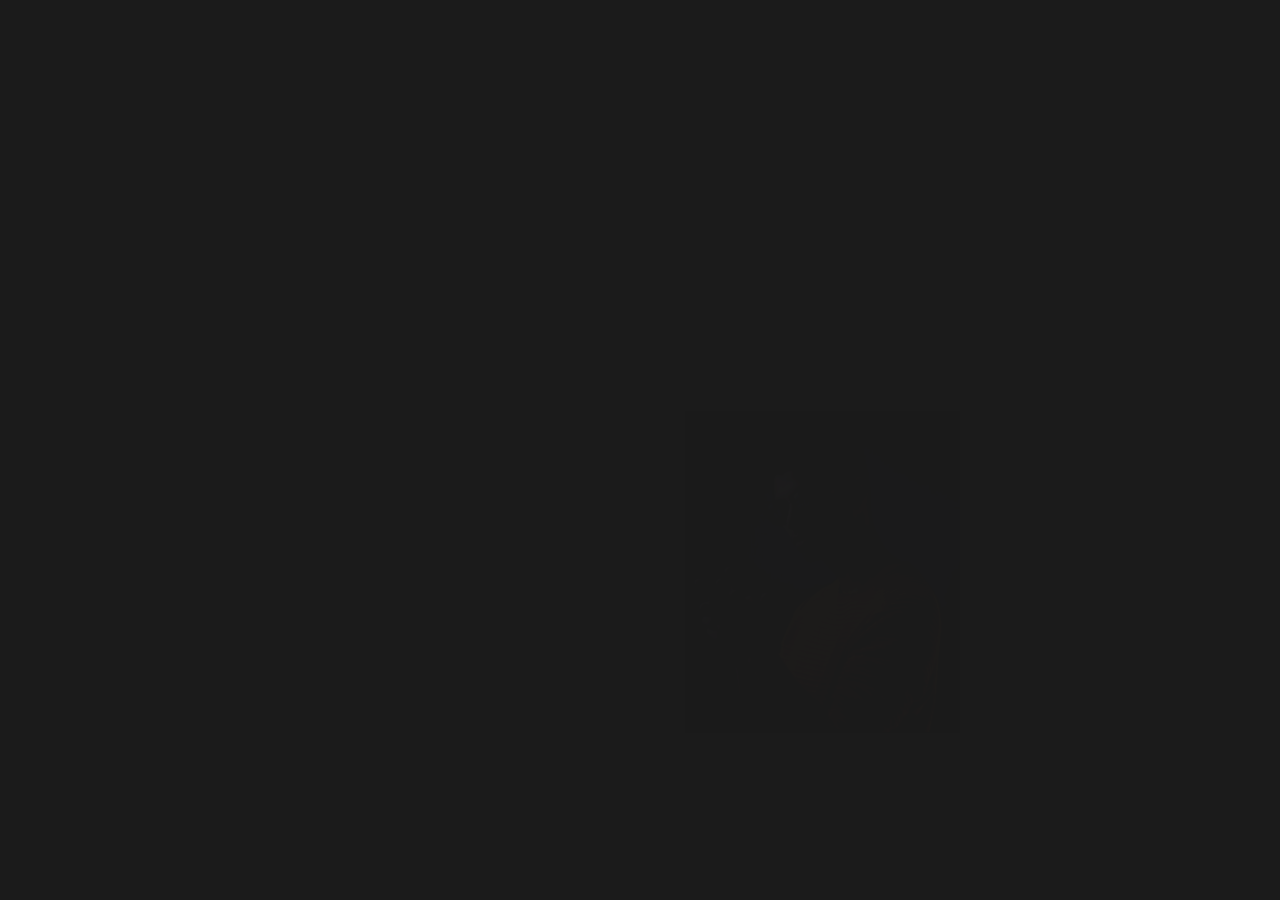
<file: index.html>
<!DOCTYPE html>
<html lang="en">
<head>
	<meta charset="UTF-8">
	<meta name="viewport" content="width=device-width, initial-scale=1.0">
	<link rel="stylesheet" href="https://cdnjs.cloudflare.com/ajax/libs/font-awesome/4.7.0/css/font-awesome.css">
	<link rel="shortcut icon" href="favicon/favicon.png" type="image/x-icon">
	<title>Adam Grimm | A Grimm Arts LLC</title>
	<link rel="stylesheet" href="css/style.css">
</head>
<body>

	<div class="toggleBtn">
		<img class="menu-icon" src="images/menu-icon.svg" alt="">
		<img class="close-icon" src="images/close-icon.svg" alt="">
	</div>
	<div class="menu">
		<nav>
			<ul>
				<li><a href="#">HOME</a></li>
				<li><a href="./slideshow/GALLERY.html">GALLERY</a></li>
				<li><a href="#">CONTACT</a></li>
			</ul>
		</nav>
	</div>

	<div class="wrapper">
		<div class="text">
			<div class="text-inner">
				<h1>Adam Grimm</h1>
				<p>A Grimm Arts LLC</p>
				<a href="#" class="btn">Contact Me</a>
				<div class="social">
					<a href="#"><i class="fa fa-facebook"></i></a>
					<a href="#"><i class="fa fa-twitter"></i></a>
					<a href="#"><i class="fa fa-instagram"></i></a>
				</div>
			</div>
		</div>

		<div class="img">
			<div class="img-stripe stripe1">
				<img src="images/1.jpg" alt="">
				<img src="images/2.jpg" alt="">
				<img src="images/3.jpg" alt="">
				<img src="images/4.jpg" alt="">
				<img src="images/5.jpg" alt="">
				<img src="images/6.jpg" alt="">
			</div>
			<div class="img-stripe stripe2">
				<img src="images/7.jpg" alt="">
				<img src="images/8.jpg" alt="">
				<img src="images/9.jpg" alt="">
				<img src="images/10.jpg" alt="">
				<img src="images/11.jpg" alt="">
				<img src="images/12.jpg" alt="">
			</div>
		</div>
	</div>

	
<script src="https://cdnjs.cloudflare.com/ajax/libs/gsap/3.6.0/gsap.min.js"></script>
<script>
	
	var toggleBtn = document.querySelector(".toggleBtn");
	var menu = document.querySelector(".menu");


	// INTRO - LANDING ANIMATION
	gsap.from(".text-inner > *", 2, {
		opacity: 0,
		delay: 1,
		stagger: 0.2
	})
	gsap.from(".toggleBtn", 1, {
		x: -150,
		y: - 150,
		delay: 1.4
	})
	gsap.from(".stripe1 img", 2, {
		y: 400,
		opacity: 0,
		stagger: 0.2,
		delay: 0.7
	})
	gsap.from(".stripe2 img", 2, {
		opacity: 0,
		stagger: 0.2,
		delay: 1
	})
	





	// MENU ANIMATION
	var tl = new TimelineMax({paused: true});

	tl.to(".menu-icon", 0.4, {
		opacity: 0,
		rotation: 180
	})

	tl.to(".close-icon", 1.1, {
		opacity: 1,
		rotation: 180
	}, "-=0.9")

	tl.to(".menu", 0.9, {
		scale: 1
	}, "-=1")

	tl.from(".menu li", 1.2, {  /*From = 0 to 1*/
		opacity: 0,
		x: -100,
		stagger: .4
	})



	tl.reverse();

	toggleBtn.onclick = function(){
		tl.reversed(!tl.reversed());
	}


</script>
<script src="./slideshow/js/imagesloaded.pkgd.min.js"></script>
</body>
</html>
</file>
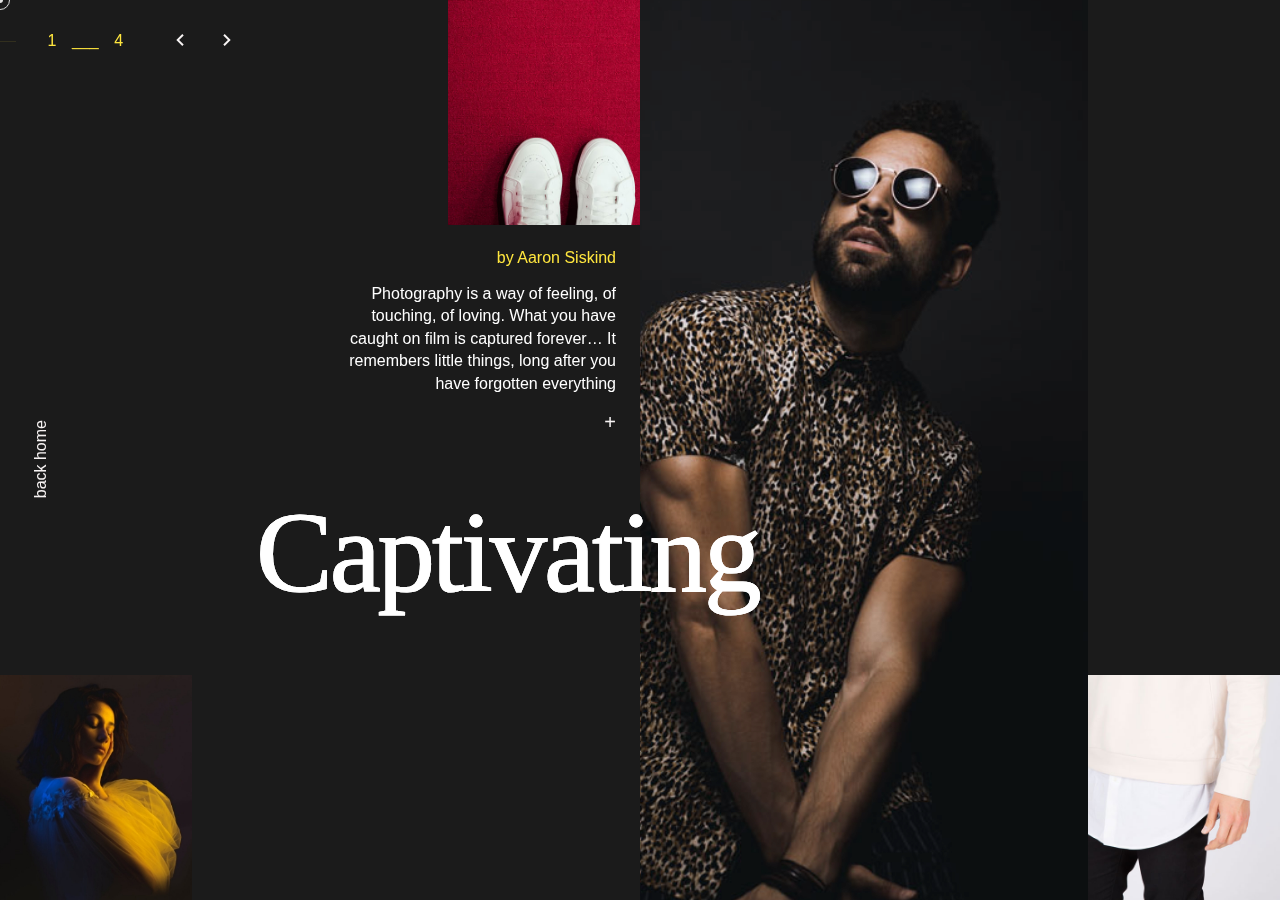
<file: slideshow/GALLERY.html>
<!DOCTYPE html>
<html lang="en">
<head>
	<meta charset="UTF-8">
	<meta name="viewport" content="width=device-width, initial-scale=1.0">
	<link rel="stylesheet" href="https://cdnjs.cloudflare.com/ajax/libs/font-awesome/4.7.0/css/font-awesome.css">
    <link rel="shortcut icon" href="favicon/favicon.png" type="image/x-icon">
	<title>Adam Grimm | GALLERY</title>
	<link rel="stylesheet" type="text/css" href="css/base.css" />
		
	</head>
	<body class="loading">
	    <svg class="hidden">
			<symbol id="icon-arrow" viewBox="0 0 24 24">
				<title>arrow</title>
				<polygon points="6.3,12.8 20.9,12.8 20.9,11.2 6.3,11.2 10.2,7.2 9,6 3.1,12 9,18 10.2,16.8 "/>
			</symbol>
			<symbol id="icon-nav" viewBox="0 0 407 660">
				<title>caret</title>
				<path d="M77 0L0 77l253 253L0 583l77 77 330-330z"/>
			</symbol>
		</svg>

	<main>
		<p class="message">Please view on desktop to see the full layout</p>
		
    <div class="frame">
		<div class="frame__title-wrap">
          <div class="nav">
			<div class="nav__counter">
			  <span>0</span>___<span>0</span>
	</div>
    
    <div class="nav__arrows">
		<button class="nav__arrow nav__arrow--prev" data-hover>
			<svg class="icon icon--rotated icon--nav"><use xlink:href="#icon-nav"></use></svg>
		</button>

		<button class="nav__arrow nav__arrow--next" data-hover>
		    <svg class="icon icon--nav"><use xlink:href="#icon-nav"></use></svg>
		</button>
	        </div>
	    </div>
	</div><!-- /frame__title-wrap -->

	<div class="frame__links">
		<a href="../index.html" title="home page" data-hover>Back Home</a>
	</div>       
</div><!--/frame-->

<div class="slideshow">
	<div class="slide slide--layout-1" data-contentcolor="#e88655">
		<div class="slide__figure slide__figure--main" data-sort="3">
			<div class="slide__figure-img" style="background-image: url(img/1.jpg)"></div>
	</div>

	<div class="slide__figure slide__figure--box" data-sort="2">
		<div class="slide__figure-img" style="background-image: url(img/3.jpg)"></div>
					</div>
					<div class="slide__figure slide__figure--box" data-sort="4">
						<div class="slide__figure-img" style="background-image: url(img/2.jpg)"></div>
					</div>
					<div class="slide__figure slide__figure--box" data-sort="1">
						<div class="slide__figure-img" style="background-image: url(../images/10.jpg)"></div>
					</div>
					<h2 class="slide__title">Captivating</h2>
					<div class="slide__text slide__text--right">
						<p class="slide__text-meta">by Aaron Siskind</p>
						<p class="slide__text-description">Photography is a way of feeling, of touching, of loving. What you have caught on film is captured forever… It remembers little things, long after you have forgotten everything</p>
						<a class="slide__text-link" data-hover href="#">+</a>
					</div>
					<button class="slide__back" data-hover>
						<svg class="icon icon--back"><use xlink:href="#icon-arrow"></use></svg>
					</button>
					<div class="slide__content">
						<p>They would all have been delighted to have little Elfie with them in these last hours, but the fond grandfather could not spare her, and one of the girls, who had a message to deliver to Mrs. Abbott in the parlor, reported that the child lay fast asleep in Mr. Bellamy’s arms, while he was trying, at great inconvenience to himself, to write letters at a table, and black Candace sat patiently in the hall waiting for the long-delayed summons to put her little missy to bed.</p>
						<p>It was late when the day scholars went home, and the others went up-stairs to their rooms very quietly. They all had to pass the large corner room which was always given to visitors, and, although the light was turned very low, they could see through the half-closed door that Candace was trying to undress the little girl without waking her, and the senator, whose broad back was toward the door, was bending down to unbutton the little shoes, one of which he lifted and pressed to his lips just as the last pair of girls went by.</p>
						<p>The collector of old silver must have a pretty taste and a fine judgment. It is not an absolute law that age determines beauty. Hall-marks, though they denote date, do not guarantee excellence of design. Everything that bears the hall-mark of the Goldsmiths’ Hall of London is not beautiful, whether it be old or whether it be new. The connoisseur must digest the fact that the assay marks of the lion, the leopard’s head, the date-mark, and the rest, are so many official symbols, accurate as to date and sufficient guarantee as to the standard of the metal, but meaningless in regard to the art of the piece on which they stand. The assay offices are merely stamping machines. What Somerset House is to legal documents so the assay offices are to silver and gold plate, and nothing more. Hence the necessity of placing such mechanical control under Government supervision.</p>
					</div>
				</div>
				<div class="slide slide--layout-2" data-contentcolor="#7dd2dc">
					<div class="slide__figure slide__figure--main" data-sort="1">
						<div class="slide__figure-img" style="background-image: url(img/4\ copy.jpg)"></div>
					</div>
					<div class="slide__figure slide__figure--box" data-sort="2">
						<div class="slide__figure-img" style="background-image: url(img/6.jpg)"></div>
					</div>
					<div class="slide__figure slide__figure--box" data-sort="3">
						<div class="slide__figure-img" style="background-image: url(img/7.jpg)"></div>
					</div>
					<div class="slide__figure slide__figure--box" data-sort="4">
						<div class="slide__figure-img" style="background-image: url(img/8.jpg)"></div>
					</div>
					<h2 class="slide__title">Beguile</h2>
					</h2>
					<div class="slide__text">
						<p class="slide__text-meta">by Destin Sparks</p>
						<p class="slide__text-description">Photography is the art of making memories tangible.</p>
						<a class="slide__text-link" data-hover href="#">+</a>
					</div>
					<button class="slide__back" data-hover>
						<svg class="icon icon--back"><use xlink:href="#icon-arrow"></use></svg>
					</button>
					<div class="slide__content">
						<p>I have given sufficient space to marks in the present volume to indicate those used by the London and other assay offices. Some marks are given which do not appear elsewhere, and the arrangement of the tables should enable the beginner to come to a definite conclusion as to the date of his silver. In especial, the Table of variations in the shapes of shields in the hall-mark and standard-mark employed at the London Assay Office from the accession of Queen Elizabeth to the present day, is a feature not before given in so concise a form in any other volume.</p>
						<p>The marks on silver are stamped, the design thus appears in relief, while the edges of the shield on which it appears are sunk. The reproduction of this has offered a difficulty in illustration in all volumes on old silver. To print black letters or designs on a white background, although easy, is unsatisfactory. On the contrary, to print the raised design in white on a dead black background is not a realistic presentation of the mark as it appears to the eye. After many experiments I have reproduced the marks in a manner more closely approaching their actual appearance, and less suggestive of black-and-white designs on paper.</p>
						<p>The result of the somewhat chaotic alphabet marks has been to focus the attention of the collector too much on this particular side of the subject. The identification of marks, the outward symbols of time and place, have reduced the study of old silver to a somewhat lower plane than it should occupy by right. It is proper that such determining factors should have their place, but not the first place. There was a time when china collectors ignored paste and glaze and laid particular stress on marks, and it is a very happy accident that a great portion of English porcelain and much of English earthenware is unmarked. It has eventually led collectors to think for themselves and know something more of the technique and to learn to appreciate the artistic value of specimens of the potter’s art coming under their hand.</p>
					</div>
				</div>
				<div class="slide slide--layout-3" data-contentcolor="#dc9d7f">
					<div class="slide__figure slide__figure--main" data-sort="1">
						<div class="slide__figure-img" style="background-image: url(img/13.jpg)"></div>
					</div>
					<div class="slide__figure slide__figure--box" data-sort="2">
						<div class="slide__figure-img" style="background-image: url(img/14.jpg)"></div>
					</div>
					<div class="slide__figure slide__figure--box" data-sort="3">
						<div class="slide__figure-img" style="background-image: url(img/15.jpg)"></div>
					</div>
					<div class="slide__figure slide__figure--box" data-sort="4">
						<div class="slide__figure-img" style="background-image: url(img/16.jpg)"></div>
					</div>
					<h2 class="slide__title">Mesmerize</h2>
					</h2>
					<div class="slide__text">
						<p class="slide__text-meta">by Ted Grant</p>
						<p class="slide__text-description">When you photograph people in color, you photograph their clothes. But when you photograph people in Black and white, you photograph their souls!</p>
						<a class="slide__text-link" data-hover href="#">+</a>
					</div>
					<button class="slide__back" data-hover>
						<svg class="icon icon--back"><use xlink:href="#icon-arrow"></use></svg>
					</button>
					<div class="slide__content">
						<p>What would one give for a few human touches in connexion with our old silver! We may imagine that our candlesticks of the year 1750 held the flickering wax candles which were guttering when the dawn broke when our great-great-grandfather lost his fortune at cards in the county of —, or maybe it was somebody else’s grandfather. But this is in the realms of fancy, and the fortune is literally fabulous. Why are there no George Morlands in the silversmith’s craft? Cannot the guilds dig out their romantic history from their archives? Just to think that our designer of candelabra and flagons ran a fine career on Hounslow Heath with gamesters and fighting men; or did he, just that once, have a duel with young Lord What’s-his-Name in the Guards, and pinked him? Did not the story get to White’s and to the Cocoa Tree Clubs, how the tradesman scored! But no such thing. All these initials of makers are empty of such vanities. We can do better with prints. Those who possess the engraved work of Ryland have the satisfaction of knowing that he was hounded by Bow Street runners and hid, like the modern Lefroy, at Stepney, and that he was hanged for forgery.</p>
						<p>The scene may readily be imagined. The second of May 1696 had been fixed by Parliament as the last day in which the crowns, half-crowns, and shillings were to be received in payment of taxes for face value. The guards had to be called in to keep order. The Exchequer was besieged by a vast multitude from dawn to midnight. The Act provided that the money was to be brought in by before the 4th of May. The 3rd was a Sunday, therefore Saturday, the 2nd of May, was actually the last day.</p>
						<p>A remarkable use of conjurators to confirm the evidence of witnesses occurs in 850 in a dispute between Cantius, Bishop of Siena, and Peter, Bishop of Arezzo, concerning certain parishes claimed by both. The occasion was a solemn one, for it was before a council held in Rome presided over jointly by Pope Leo IV. and the Emperor Louis II. Peter relied upon written charters, while Cantius produced witnesses. The Emperor pronounced the claim of the latter to be just, when he and twelve priests swore that the oaths of the witnesses were true and without deceit, whereupon the disputed parishes were adjudged to him.</p>
					</div>
				</div>
				<div class="slide slide--layout-4" data-contentcolor="#e4d0a2">
					<div class="slide__figure slide__figure--main" data-sort="4">
						<div class="slide__figure-img" style="background-image: url(img/9.jpg)"></div>
					</div>
					<div class="slide__figure slide__figure--box" data-sort="3">
						<div class="slide__figure-img" style="background-image: url(img/10.jpg)"></div>
					</div>
					<div class="slide__figure slide__figure--box" data-sort="2">
						<div class="slide__figure-img" style="background-image: url(img/11.jpg)"></div>
					</div>
					<div class="slide__figure slide__figure--box" data-sort="1">
						<div class="slide__figure-img" style="background-image: url(img/12.jpg)"></div>
					</div>
					<h2 class="slide__title">Enthrall</h2>
					</h2>
					<div class="slide__text slide__text--right">
						<p class="slide__text-meta">by Henri Cartier-Bresson</p>
						<p class="slide__text-description">It is an illusion that photos are made with the camera… they are made with the eye, heart, and head.</p>
						<a class="slide__text-link" data-hover href="#">+</a>
					</div>
					<button class="slide__back" data-hover>
						<svg class="icon icon--back"><use xlink:href="#icon-arrow"></use></svg>
					</button>
					<div class="slide__content">
						<p>The intense veneration with which relics were regarded, however, caused them to be generally adopted as the most effective means of adding security to oaths, and so little respect was felt for the simple oath that, ere long, the adjuncts came to be looked upon as the essential feature, and the imprecation itself to be divested of binding force without them. Thus, in 680, when Ebroin, mayor of the palace of Burgundy, had defeated Martin, Duke of Austrasia, and desired to entice him from his refuge in the stronghold of Laon, two bishops were sent to him bearing the royal reliquaries, on which they swore that his life should be safe. Ebroin, however, had astutely removed the holy remains from their cases in advance, and when he thus got his enemy in his power, he held it but a venial indiscretion to expose Martin to a shameful death.</p>
						<p>It was late when the day scholars went home, and the others went up-stairs to their rooms very quietly. They all had to pass the large corner room which was always given to visitors, and, although the light was turned very low, they could see through the half-closed door that Candace was trying to undress the little girl without waking her, and the senator, whose broad back was toward the door, was bending down to unbutton the little shoes, one of which he lifted and pressed to his lips just as the last pair of girls went by.</p>
						<p>Notwithstanding the earnestness with which these teachings were enforced, it may readily be believed that the wild barbarian, who was clamoring for the restoration of stolen cattle, or the angry relatives, eager to share the wer-gild of some murdered kinsman, would scarce submit to be balked of their rights at the cost of simple perjury on the part of the criminal. We have seen that both before and after their conversion to Christianity they had little scruple in defiling the most sacred sanctions of the oath with cunning fraud, and they could repose little confidence in the most elaborate devices which superstition could invent to render perjury more to be dreaded than defeat. It was therefore natural that they should perpetuate an ancestral custom, which had arisen from the structure of their society, and which derived its guarantee from the solidarity of families alluded to above. This was the custom which was subsequently known as canonical compurgation, and which long remained a part of English jurisprudence, under the name of the Wager of Law. The defendant, when denying the allegation under oath,34 appeared surrounded by a number of companions—juratores, conjuratores, sacramentales, collaudantes, compurgatores, as they were variously termed—who swore, not to their knowledge of the facts, but as sharers and partakers in the oath of denial.</p>
					</div>
				</div>
			</div><!--/slideshow-->
		</main>
		<div class="cursor">
			<div class="cursor__inner cursor__inner--circle"></div>
			<div class="cursor__inner cursor__inner--dot"></div>
		</div>
		<script src="js/imagesloaded.pkgd.min.js"></script>
		<script src="js/charming.min.js"></script>
		<script src="js/TweenMax.min.js"></script>
		<script src="js/demo.js"></script>
	</body>
</html>
</file>
<file: css/style.css>
*{
			margin: 0;
			outline: none;
			box-sizing: border-box;
		}
		body{
			background-color: #1b1b1b;
			font-family: Space Grotesk;
		}
		h1, h2, h3, h4, h5, h6{
			font-family: Messapia;
		}
		
		.wrapper{
			display: flex;
			height: 100vh;
			overflow-y: hidden;
		}
		.text{
			width: 50%;
			height: 100vh;
			padding: 15px 15px 15px 100px;
			display: flex;
			align-items: center;
		}
		.text h1{
			font-size: 70px;
			line-height: 84px;
			font-weight: normal;
			color: #ffe63e;
			text-transform: uppercase;
		}
		.text p{
			font-size: 20px;
			color: #fbf7db;
			text-transform: uppercase;
			margin-top: 15px;
			letter-spacing: 4px;
		}
		.text .btn{
			position: relative;
			display: inline-block;
			width: 250px;
			height: 70px;
			line-height: 70px;
			text-align: center;
			border: 1px solid #ffe63e;
			color: #ffe63e;
			text-decoration: none;
			text-transform: uppercase;
			font-size: 16px;
			letter-spacing: 4px;
			margin-top: 80px;
			overflow: hidden;
			transition: all ease 0.5s;
		}
		.text .btn:before{
			content: '';
			position: absolute;
			top: 0;
			left: -100%;
			width: 100%;
			height: 100%;
			background-color: #ffe63e;
			z-index: -1;
			transition: all ease 0.5s;
		}
		.text .btn:hover{
			font-weight: 700;
			color: #38444b;
		}
		.text .btn:hover:before{
			left: 0;
		}

		.social{
			bottom: 100px;
			margin-top: 200px;
			position: absolute;
			bottom: 50px;
		}
		.social a{
			position: relative;
			display: inline-block;
			width: 50px;
			height: 50px;
			line-height: 50px;
			text-align: center;
			color: #fbf7db;
			margin-right: 10px;
			border: 1px solid #53636d;
			border-radius: 50%;
			transition: all ease 0.5s;
		}
		.social a:before{
			content: '';
			position: absolute;
			top: 0;
			left: 0;
			width: 100%;
			height: 100%;
			background-color: #ffe63e;
			border-radius: 50%;
			z-index: -1;
			transform: scale(0);
			transition: all ease 0.5s;
		}
		.social a:hover{
			color: #38444b;
		}
		.social a:hover:before{
			transform: scale(1);
		}

		.img{
			width: 50%;
			padding: 0 30px;
			display: flex;
			justify-content: space-between;
		}
		.img img{
			width: 100%;
			margin: 15px;
		}
		.img .img-stripe{
			width: calc(50% - 15px);
		}

		.img .stripe1{
			animation: stripe-one 60s ease 0s infinite;
		}
		@keyframes stripe-one {
			50%{
				transform: translateY(-200%); /*In depends on your image stripe height*/
			}
		}

		.img .stripe2{
			transform: translateY(-200%);/*In depends on your image stripe height*/
			animation: stripe-two 60s ease 0s infinite;
		}
		@keyframes stripe-two {
			50%{
				transform: translateY(0%); 
			}
		}



		.toggleBtn{
			display: inline-block;
			width: 100px;
			height: 90px;
			padding: 22px 25px;
			background-color: #ffe63e;
			position: fixed;
			top: 0;
			left: 0;
			z-index: 10;
			border-bottom-right-radius: 100px; 
			cursor: pointer;
		}
		.toggleBtn img{
			position: absolute;
		}
		.toggleBtn img.close-icon{
			opacity: 0;
		}

		/*MENU STYLE*/
		.menu{
			position: fixed;
			top: 0;
			left: 0;
			width: 50%;
			height: 100%;
			border-radius: 0 0 100% 0;
			background-color: #ffe63e;
			z-index: 9;
			transform: scale(0);
			transform-origin: top left;
		}
		nav{
			padding: 100px;
			transition: all ease 0.5s;
		}
		nav ul {
			padding-left: 0;
		}
		nav ul li{
			list-style: none;
			margin-bottom: 30px;
		}
		nav ul li a{
			position: relative;
			font-family: Messapia;
			font-size: 40px;
			font-weight: 700;
			text-decoration: none;
			color: #38444b;
		}
		nav ul li a:before{
			content: '';
			position: absolute;
			top: 50%;
			left: -100%;
			width: 0;
			height: 3px;
			background-color: #38444b;
			transition: all ease 0.5s;
		}
		nav ul li a:hover:before{
			width: 100%;
			left: 0;
		}


		/*RESPOSIVE*/
		@media only screen and (max-width: 1024px) {
			.wrapper {
			    display: flex;
			    height: auto;
			    overflow-y: auto;
			    flex-wrap: wrap;
			}
			.text {
			    width: 100%;
			    height: auto;
			    padding: 100px 40px 40px;
			}
			.img {
			    width: 100%;
			    flex-wrap: wrap;
			}
			.img .img-stripe {
			    width: 100%;
			    animation: none !important;
			    display: flex;
			    max-width: 100%;
			    overflow-x: auto;
			    transform: translateY(0) !important;
			}
			.social {
			    margin-top: 50px;
			    position: relative;
			    bottom: 0;
			}
			.text .btn {
			    width: 200px;
			    height: 50px;
			    line-height: 50px;
			    margin-top: 60px;
			}
			.menu{
				width: 80%;
			}
		}


		@media only screen and (max-width: 575px) {
			.menu{
				width: 100%;
    			height: 80%;
			}
			nav ul li a{
				font-size: 25px;
			}
		}

		@media only screen and (max-width: 480px) {
			.text h1{
				 font-size: 42px;
    			line-height: 54px;
			}
			.text p{
				font-size: 18px;
    			line-height: 28px;
			}
			nav {
				padding: 100px 30px;
			}
		}


		@media only screen and (max-width: 375px) {
			.menu{
				height: 60%;
			}
			nav ul li{
				margin-bottom: 15px;
			}
		}
</file>
<file: slideshow/css/base.css>
article,aside,details,figcaption,figure,footer,header,hgroup,main,nav,section,summary{display:block;}audio,canvas,video{display:inline-block;}audio:not([controls]){display:none;height:0;}[hidden]{display:none;}html{font-family:sans-serif;-ms-text-size-adjust:100%;-webkit-text-size-adjust:100%;}body{margin:0;}a:focus{outline:thin dotted;}a:active,a:hover{outline:0;}h1{font-size:2em;margin:0.67em 0;}abbr[title]{border-bottom:1px dotted;}b,strong{font-weight:bold;}dfn{font-style:italic;}hr{-moz-box-sizing:content-box;box-sizing:content-box;height:0;}mark{background:#ff0;color:#000;}code,kbd,pre,samp{font-family:monospace,serif;font-size:1em;}pre{white-space:pre-wrap;}q{quotes:"\201C" "\201D" "\2018" "\2019";}small{font-size:80%;}sub,sup{font-size:75%;line-height:0;position:relative;vertical-align:baseline;}sup{top:-0.5em;}sub{bottom:-0.25em;}img{border:0;}svg:not(:root){overflow:hidden;}figure{margin:0;}fieldset{border:1px solid #c0c0c0;margin:0 2px;padding:0.35em 0.625em 0.75em;}legend{border:0;padding:0;}button,input,select,textarea{font-family:inherit;font-size:100%;margin:0;}button,input{line-height:normal;}button,select{text-transform:none;}button,html input[type="button"],input[type="reset"],input[type="submit"]{-webkit-appearance:button;cursor:pointer;}button[disabled],html input[disabled]{cursor:default;}input[type="checkbox"],input[type="radio"]{box-sizing:border-box;padding:0;}input[type="search"]{-webkit-appearance:textfield;-moz-box-sizing:content-box;-webkit-box-sizing:content-box;box-sizing:content-box;}input[type="search"]::-webkit-search-cancel-button,input[type="search"]::-webkit-search-decoration{-webkit-appearance:none;}button::-moz-focus-inner,input::-moz-focus-inner{border:0;padding:0;}textarea{overflow:auto;vertical-align:top;}table{border-collapse:collapse;border-spacing:0;}
*,
*::after,
*::before {
	box-sizing: border-box;
}

:root {
	font-size: 16px;
}

html {
	height: 100%;
}

body {
	--color-text: #ffe63e;
	--color-text-alt: #c0c0c0;
	--color-bg: #1b1b1b;
	--color-link: #f7f3f3;
	--color-link-hover: #ffe63e;
	--color-slide-title: #fff;
	--color-slide-text: #fff;
	--color-arrow: #f7f3f3;
	--color-arrow-hover: #ffe63e;
	--color-content: #fff;
	font-family:Messapia, dinosaur, -apple-system, BlinkMacSystemFont, "Segoe UI", Helvetica, Arial, sans-serif;
	min-height: 100vh;
	color: #57585c;
	color: var(--color-text);
	background-color: #fff;
	background-color: var(--color-bg);
	-webkit-font-smoothing: antialiased;
	-moz-osx-font-smoothing: grayscale;
	overflow-x: hidden;
	overflow: scroll;
	height: 100%;
}

.cursor__inner {
	z-index: 9999;
	pointer-events: none;
	position: absolute;
	top: 0;
	left: 0;
	mix-blend-mode: difference;
	border-radius: 50%;
}

.cursor__inner--dot {
	width: 6px;
	height: 6px;
	background: #fff;
}

.cursor__inner--circle {
	width: 20px;
	height: 20px;
	border: 1px solid #fff;
}

/* Page Loader */
.js .loading::before {
	content: '';
	position: fixed;
	z-index: 100000;
	top: 0;
	left: 0;
	width: 100%;
	height: 100%;
	background: var(--color-bg);
}

.js .loading::after {
	content: '';
	position: fixed;
	z-index: 100000;
	top: 50%;
	left: 50%;
	width: 60px;
	height: 60px;
	margin: -30px 0 0 -30px;
	pointer-events: none;
	border-radius: 50%;
	opacity: 0.4;
	background: var(--color-link);
	animation: loaderAnim 0.7s linear infinite alternate forwards;
}

@keyframes loaderAnim {
	to {
		opacity: 1;
		transform: scale3d(0.5,0.5,1);
	}
}


a {
	text-decoration: none;
	color: var(--color-link);
	outline: none;
}

a:hover,
a:focus {
	color: var(--color-link-hover);
}

button:focus,
a:focus {
	outline: none;
}

.hidden {
	position: absolute;
	overflow: hidden;
	width: 0;
	height: 0;
	pointer-events: none;
}

.message {
	background: #000;
	color: #fbaf5d;
	padding: 0.5rem;
	margin: 0;
	text-align: center;
}

/* Icons */
.icon {
	display: inline-block;
	width: 1.5em;
	height: 1.5em;
	margin: 0 auto;
	fill: currentColor;
	pointer-events: none;
}

.frame {
	padding: 1rem;
}

.frame__title-wrap {
	display: flex;
}

.frame__title {
	font-size: 1rem;
	margin: 0 3.25rem 0 0;
	padding: 0 1rem 0 0;
	position: relative;
	font-weight: normal;
}

.frame__links {
	margin: 1rem 0;
	
}

.frame__links a {
	margin: 1rem 1rem 0 0;
	text-transform: lowercase;
	
}

.nav {
	display: flex;
	align-items: center;
}

.nav__arrows {
	width: 4rem;
	margin: 0 0 0 2rem;
	display: flex;
	align-items: center;
	justify-content: space-between;
}

.nav__arrow {
	pointer-events: auto;
	border: 0;
	padding: 0 0.25rem;
	margin: 0;
	background: none;
	color: var(--color-arrow);
}

.nav__arrow:hover {
	color: var(--color-arrow-hover);
}

.icon--rotated {
	transform: rotate(180deg) translateX(-1px);
}

.icon--nav {
	pointer-events: none;
	width: 8px;
	height: 12px;
}

.nav__counter {
	position: relative;
	white-space: nowrap;
	
}

.nav__counter::before {
	content: '';
	width: 2.25rem;
	height: 1px;
	background: currentColor;
	position: absolute;
	top: 50%;
	right: calc(100% + 1rem);
	opacity: 0.1;
	
}

.nav__counter span {
	display: inline-block;
	width: 2.5rem;
	text-align: center;
}

.slideshow {
	width: 100%;
	height: 100%;
	position: relative;
}

.slide {
	position: absolute;
	top: 0;
	left: 0;
	opacity: 0;
	pointer-events: none;
	width: 100%;
	font-size: 16px;
	display: grid;
	grid-template-columns: 1fr 1fr;
	grid-template-rows: 200px 200px;
	grid-gap: 1rem;
	padding: 1rem;
}

.slide--current {
	pointer-events: auto;
	z-index: 100;
	opacity: 1;
}

.slide__figure {
	position: relative;
	width: 100%;
	height: 100%;
	overflow: hidden;
}

.slide__figure-inner {
	width: 100%;
	height: 100%;
	position: relative;
	overflow: hidden;
}

.slide__figure-img {
	width: 100%;
	height: 100%;
	position: absolute;
	top: 0;
	left: 0;
	background-repeat: no-repeat;
	background-position: 50% 50%;
	background-size: cover;
}

.slide__figure--main .slide__figure-img {
	width: calc(100% + 40px);
	height: calc(100% + 40px);	
	top: -20px;
	left: -20px;
	opacity: 0.5;
	transform: translate3d(0,0,0);
	will-change: transform;
}

.slide__figure--main .slide__figure-img:nth-child(1) {
	filter: hue-rotate(90deg);
	opacity: 1;
}

.slide--open .slide__figure--main {
	grid-area: 2 / 12 / span 2 / span 2;
}

.slide--open .slide__figure-img {
	background-position: 50% 0%;
}

.slide__title {
	position: relative;
	z-index: 100;
	font-weight: 800;
	font-size: 9vw;
	margin: 0;
	line-height: 1;
	font-family: 'shackleton-wide', 'Playfair Display', "Calisto MT", "Bookman Old Style", serif;
	font-weight: 400;
	font-style: normal;
	letter-spacing: -0.25vw;
	color: var(--color-slide-title);
	-webkit-text-stroke: 1px var(--color-slide-title);
    text-stroke: 1px var(--color-slide-title);
    grid-column-end: span 2;
    height: 10vw;
    pointer-events: none;
}

.slide__title-inner:not(:last-child) {
	-webkit-text-stroke: 1px var(--color-slide-title);
    text-stroke: 1px var(--color-slide-title);
    -webkit-text-fill-color: transparent;
    text-fill-color: transparent;
	color: transparent;
	opacity: 0.7;
}

.slide__title-inner {
	position: absolute;
	will-change: transform;
}

.slide__title-inner > span {
	white-space: pre;
	display: inline-block;
	transform: translate3d(0,0,0);
}

.slide__text {
	display: flex;
	flex-direction: column;
	align-items: flex-start;
	grid-column-end: span 2;
}

.slide__text-meta {
	margin: 0;
}

.slide__text-description {
	max-width: 280px;
	line-height: 1.4;
	color: var(--color-slide-text);
}

.slide__text-link {
	position: relative;
	font-size: 1.25rem;
}

.slide__text-link::before {
	content: '';
	position: absolute;
	top: 0;
	left: -50%;
	width: 200%;
	height: 100%;
}

.slide:not(.slide--open) .slide__content,
.slide:not(.slide--open) .slide__back {
	position: absolute;
	height: 0;
	overflow: hidden;
	pointer-events: none;
}

.slide__content {
	opacity: 0;
	font-size: 1.25rem;
	text-align: justify;
	padding: 2rem 0;
	grid-area: 5 / 1 / span 1 / span 2;
	color: var(--color-content);
}

.slide__back {
	opacity: 0;
	background: none;
	border: 0;
	padding: 0;
	margin: 0;
	color: var(--color-link);
	display: flex;
	grid-area: 3 / 1 / span 1 / span 1;
	align-self: end;
	justify-self: start;
	padding: 0.5rem;
	color: var(--color-content);
}

.slide--open .slide__text,
.slide--open .slide__figure--box  {
	position: absolute;
}

@media screen and (min-width: 53em) {
	*,
	*::after,
	*::before {
		cursor: none !important;
	}
	.message {
		display: none;
	}
	.frame {
		position: fixed;
		text-align: left;
		z-index: 1000;
		top: 0;
		left: 0;
		display: grid;
		align-content: space-between;
		width: 100%;
		max-width: none;
		height: 100%;
		padding: 2rem;
		pointer-events: none;
		grid-template-columns: 50% 50%;
		grid-template-rows: auto auto auto;
		grid-template-areas: 'title index'
							'links ...'
							'... ...';
	}
	.frame__links {
		grid-area: links;
		text-align: center;
		-webkit-writing-mode: vertical-rl;
		writing-mode: vertical-rl;
		transform: rotate(180deg);
	}
	.frame__links a {
		pointer-events: auto;
		margin: 1rem;
	}
	.frame__title-wrap {
		grid-area: title;
	}
	.slideshow {
		width: 100vw;
		height: 100vh;
		position: relative;
	}
	.slide {
		padding: 0;
		--gridgap: 0px;
		--gridwidth: 100%;
		--gridheight: 100%;
		width: var(--gridwidth);
		height: var(--gridheight);
		grid-template-rows: repeat(20,calc(var(--gridheight) / 20 - var(--gridgap)));
		grid-template-columns: repeat(20,calc(var(--gridwidth) / 20 - var(--gridgap)));
		grid-gap: var(--gridgap);
		align-content: center;
		justify-content: center;
		overflow: hidden;
	}
	.slide--open {
		--gridheight: auto;
		grid-template-rows: 400px auto;
		grid-template-columns: 20rem 20rem;
		padding-top: 6rem;
	}
	.slide__figure--box { grid-row-end: span 5; grid-column-end: span 3; }
	.slide__title { grid-row-end: span 3; grid-column-end: 21; }
	.slide__text { grid-row-end: span 7; grid-column-end: span 6; }
	.slide__figure--main { grid-row-start: 1; grid-row-end: span 20; grid-column-end: span 7; }

	.slide--layout-1 .slide__figure--main {grid-column-start: 11;}
	.slide--layout-1 .slide__figure:nth-child(2) {grid-row-start: 1; grid-column-start: 8;}
	.slide--layout-1 .slide__figure:nth-child(3) {grid-row-start: 16; grid-column-start: 18;}
	.slide--layout-1 .slide__figure:nth-child(4) {grid-row-start: 16; grid-column-start: 1; }
	.slide--layout-1 .slide__title { grid-row-start: 12; grid-column-start: 5;}
	.slide--layout-1 .slide__text { grid-row-start: 6; grid-column-start: 5;}

	.slide--layout-2 .slide__figure--main {grid-column-start: 3;}
	.slide--layout-2 .slide__figure:nth-child(2) {grid-row-start: 1; grid-column-start: 10;}
	.slide--layout-2 .slide__figure:nth-child(3) {grid-row-start: 8; grid-column-start: 19; grid-row-end: span 2; grid-column-end: span 1;}
	.slide--layout-2 .slide__figure:nth-child(4) {grid-row-start: 16; grid-column-start: 18; }
	.slide--layout-2 .slide__title { grid-row-start: 7; grid-column-start: 9;}
	.slide--layout-2 .slide__text { grid-row-start: 11; grid-column-start: 10;}

	.slide--layout-3 .slide__figure--main {grid-column-start: 1;}
	.slide--layout-3 .slide__figure:nth-child(2) {grid-row-start: 1; grid-column-start: 8;}
	.slide--layout-3 .slide__figure:nth-child(3) {grid-row-start: 13; grid-column-start: 16; grid-row-end: span 3; grid-column-end: span 2;}
	.slide--layout-3 .slide__figure:nth-child(4) {grid-row-start: 16; grid-column-start: 18; }
	.slide--layout-3 .slide__title { grid-row-start: 13; grid-column-start: 6;}
	.slide--layout-3 .slide__text { grid-row-start: 7; grid-column-start: 8;}

	.slide--layout-4 .slide__figure--main {grid-column-start: 14;}
	.slide--layout-4 .slide__figure:nth-child(2) {grid-row-start: 1; grid-column-start: 11;}
	.slide--layout-4 .slide__figure:nth-child(3) {grid-row-start: 6; grid-column-start: 8; grid-row-end: span 5; grid-column-end: span 3;}
	.slide--layout-4 .slide__figure:nth-child(4) {grid-row-start: 1; grid-column-start: 5; }
	.slide--layout-4 .slide__title { grid-row-start: 16; grid-column-start: 9;}
	.slide--layout-4 .slide__text { grid-row-start: 15; grid-column-start: 2;}

	.slide--open .slide__figure--main {
		grid-area: 1 / 2 / span 1 / span 1;
	}

	.slide--open .slide__title {
		font-size: 5vw;
		grid-area: 1 / 1 / span 1 / span 2;
		align-self: end;
		margin-bottom: 3rem;
	}

	.slide__back {
		grid-area: 1 / 1 / span 1 / span 1;
		align-self: end;
	}

	.slide__content {
		grid-area: 2 / 1 / span 1 / span 2;
	}

	.slide__figure {
		width: auto;
		height: auto;
		max-width: none;
		margin: 0;
	}
	.slide__text {
		padding: 1.5rem;
	}
	.slide__text--right {
		text-align: right;
		align-items: flex-end;
	}
	.slide__text--right .slide__text-description {
		align-self: flex-end;
	}
	.index {
		grid-area: index;
		text-align: right;
		pointer-events: auto;
		justify-self: end;
	}
}

@media screen and (max-width: 53em) {
	.cursor {
		visibility: hidden;
	}
	.slide__title-inner {
		transform: none !important;
	}
}
</file>
